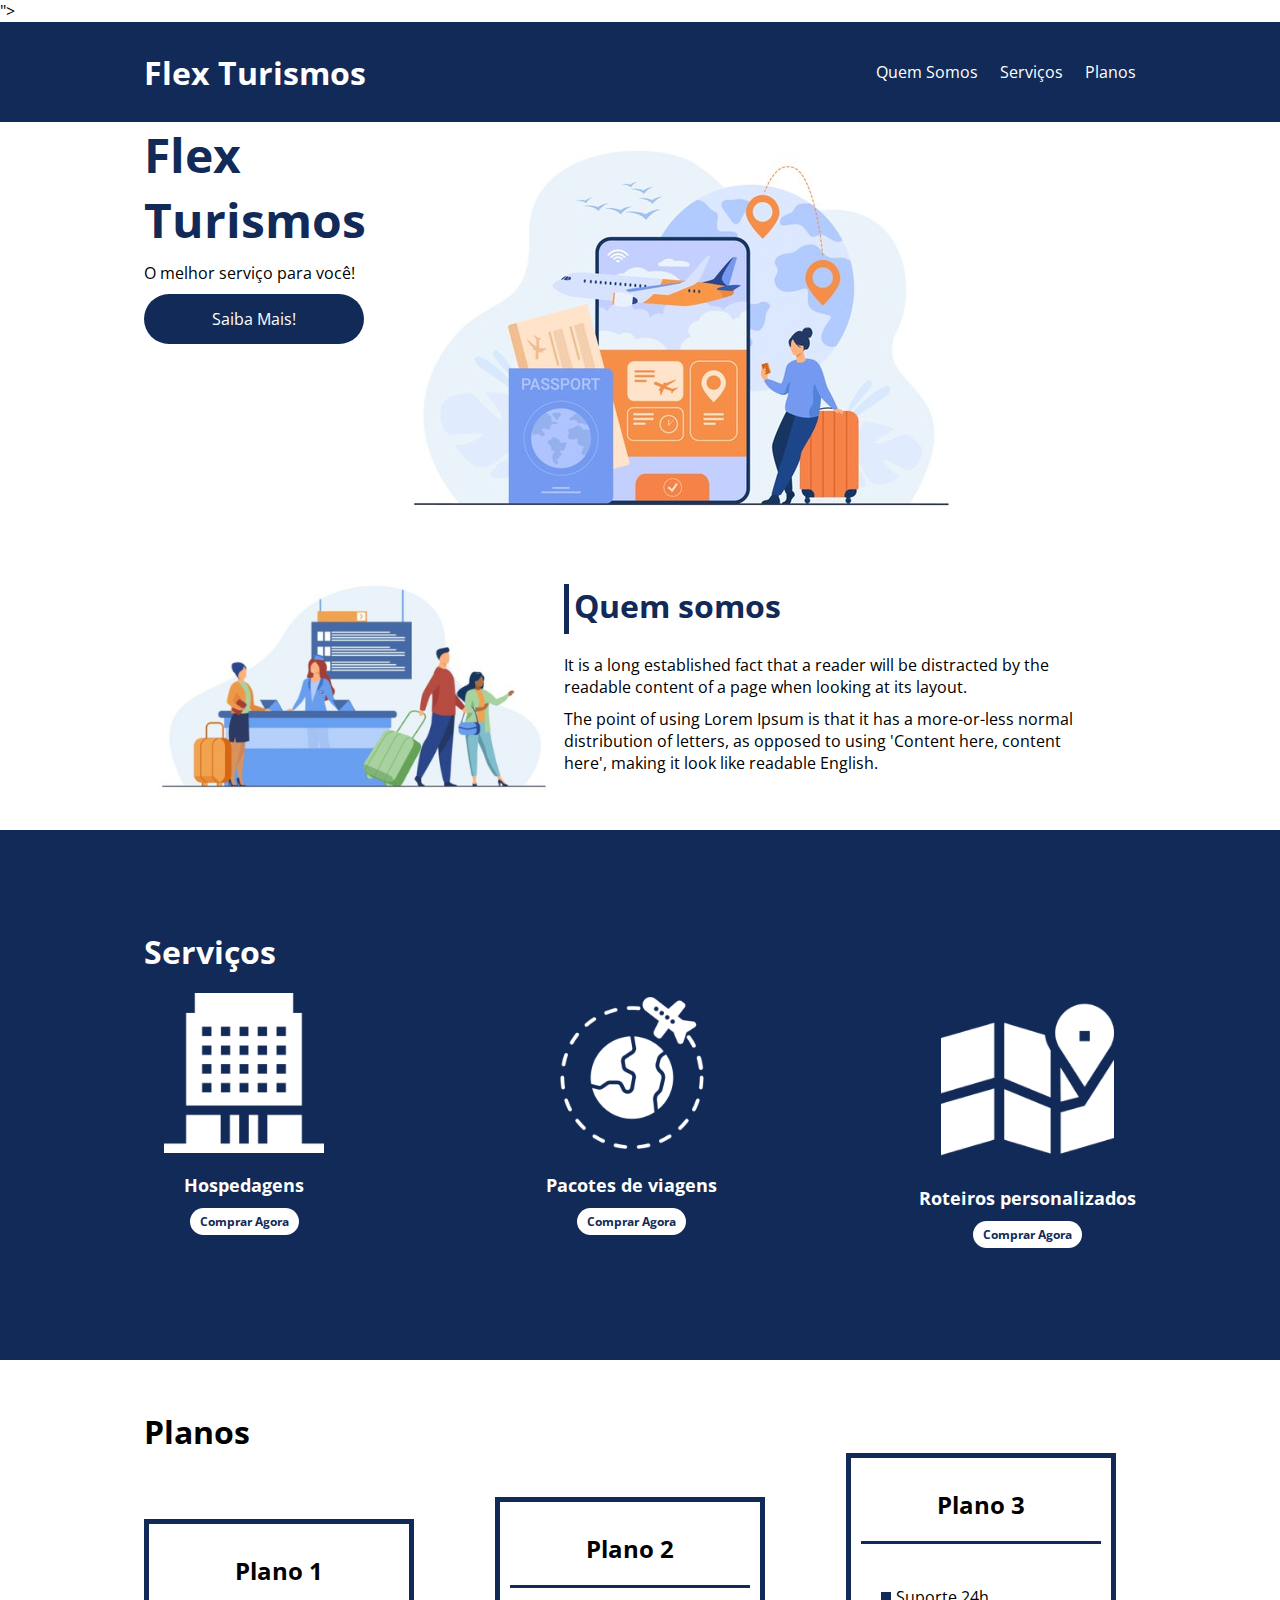
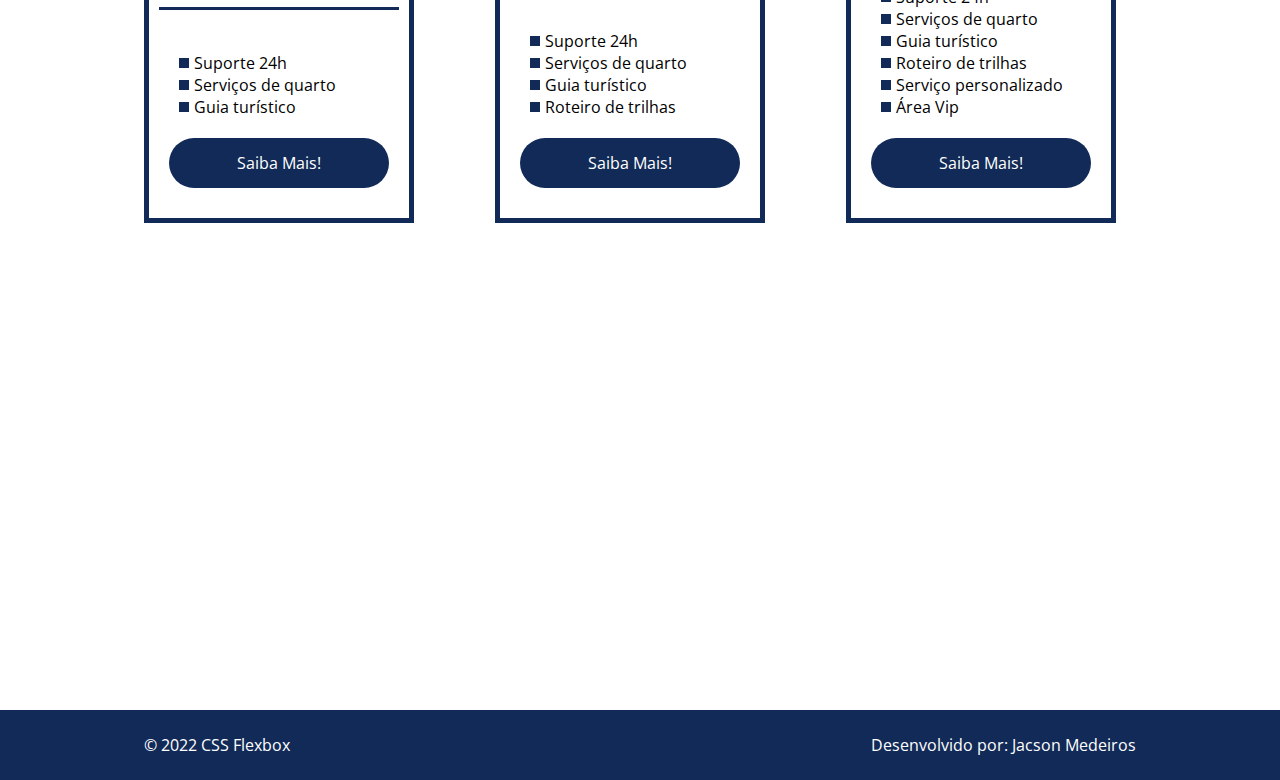
<file: flexbox/flex-projeto/index.html>
<!DOCTYPE html>
<html lang="pt-br">

<head>
    <meta charset="UTF-8">
    <meta name="viewport" content="width=device-width, initial-scale=1.0">
    <title>Flex Turismos</title>
    <link rel="stylesheet" href="./style.css">
    <link rel="preconnect" href="https://fonts.googleapis.com">
    <link rel="preconnect" href="https://fonts.gstatic.com" crossorigin>
    <link
        href="https://fonts.googleapis.com/css2?family=Open+Sans:ital,wght@0,400;0,500;1,300;1,400;1,600;1,700&display=swap"
        rel="stylesheet">">
</head>

<body>
    <header>
        <div class="flex-container menu">
            <div>
                <h1>Flex Turismos</h1>
            </div>
            <ul class="list-items">
                <li><a href="#quem-somos">Quem Somos</a></li>
                <li><a href="#servicos">Serviços</a></li>
                <li><a href="#planos">Planos</a></li>
            </ul>
        </div>

    </header>

    <div class="flex-container">
        <div class="texto-apresentacao">
            <h1>Flex <br>Turismos</h1>
            <p>O melhor serviço para você!</p>
            <a href="" class="btn">Saiba Mais!</a>
        </div>

        <div>
            <div><img src="./images/0-main.png" alt="banner de apresentação"></div>
        </div>
    </div>

    <div class="flex-container apresentacao" id="quem-somos">


        <div>
            <h2>Quem somos</h2>
            <p>It is a long established fact that a reader will be distracted by the readable content of a page when
                looking at its layout. </p>
            <p>The point of using Lorem Ipsum is that it has a more-or-less normal distribution of letters, as opposed
                to using 'Content here, content here', making it look like readable English.</p>
        </div>

        <div>
            <img src="./images/1-quem-somos.png" alt="balcão de atendimento">
        </div>
    </div>

    <div class="container-externo">
        <div class="flex-container" id="servicos">
            <div>
                <h2>Serviços</h2>
            </div>

            <div class="list-servicos">
                <div class="item-servico">
                    <div><img src="./images/icon-2.png" alt="hospedagens"></div>
                    <p>Hospedagens</p>
                    <a href="#">Comprar Agora</a>
                </div>

                <div class="item-servico">
                    <div><img src="./images/icon-1.png" alt="pacote de viagens"></div>
                    <p>Pacotes de viagens</p>
                    <a href="#">Comprar Agora</a>
                </div>

                <div class="item-servico">
                    <div><img src="./images/icon-3.png" alt="roteiros personalizados"></div>
                    <p>Roteiros personalizados</p>
                    <a href="#">Comprar Agora</a>
                </div>

            </div>
        </div>
    </div>

    <div class="flex-container" id="planos">
        <div>
            <h2>Planos</h2>
        </div>
        <div class="list-planos">
            <div class="item-plano">
                <h3>Plano 1</h3>
                <br>
                <ul>
                    <li>Suporte 24h</li>
                    <li>Serviços de quarto</li>
                    <li>Guia turístico</li>
                </ul>
                <a href="#" class="btn">Saiba Mais!</a>
            </div>

            <div class="item-plano">
                <h3>Plano 2</h3>
                <br>
                <ul>
                    <li>Suporte 24h</li>
                    <li>Serviços de quarto</li>
                    <li>Guia turístico</li>
                    <li>Roteiro de trilhas</li>
                    <!-- <li>Serviço personalizado</li> -->
                </ul>
                <a href="#" class="btn">Saiba Mais!</a>
            </div>

            <div class="item-plano">
                <h3>Plano 3</h3>
                <br>
                <ul>
                    <li>Suporte 24h</li>
                    <li>Serviços de quarto</li>
                    <li>Guia turístico</li>
                    <li>Roteiro de trilhas</li>
                    <li>Serviço personalizado</li>
                    <li>Área Vip</li>
                </ul>
                <a href="#" class="btn">Saiba Mais!</a>
            </div>
        </div>
    </div>

    <footer>
        <div class="flex-container footer">
            <p>&copy; 2022 CSS Flexbox</p>
            <p>Desenvolvido por: Jacson Medeiros</p>
        </div>
    </footer>
</body>

</html>
</file>
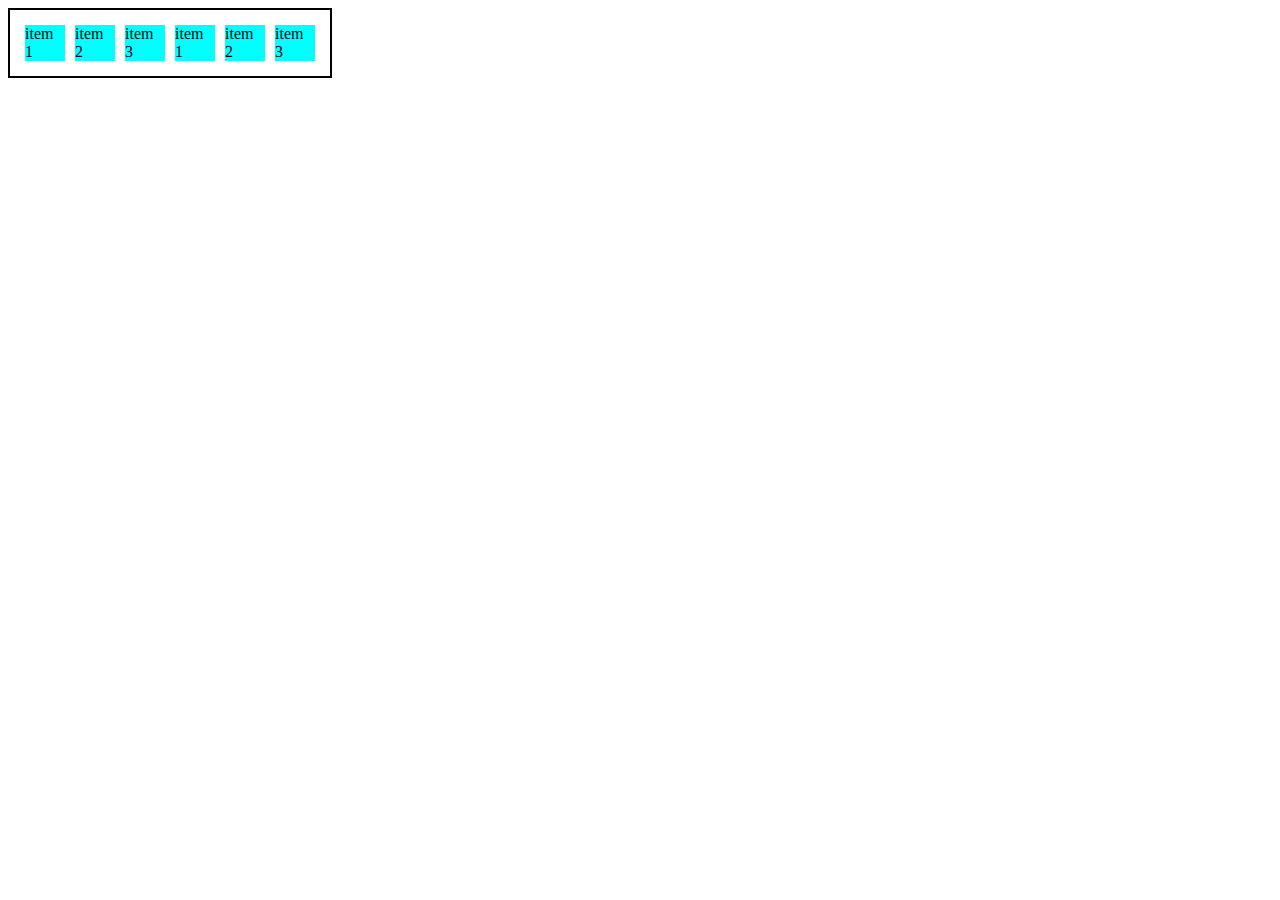
<file: flexbox/0-display-flex.html>
<!DOCTYPE html>
<html lang="en">
<head>
  <meta charset="UTF-8">
  <meta http-equiv="X-UA-Compatible" content="IE=edge">
  <meta name="viewport" content="width=device-width, initial-scale=1.0">
  <title>Fundamentos  - Display flex</title>
  <style>
    .flex {
      max-width: 300px;
      padding: 10px;
      border: 2px solid black;
      display: flex;

    }

    .item {
      background-color: aqua;
      margin: 5px;
    }
  </style>
</head>
<body>
  <div class="flex">
    <div class="item">item 1</div>
    <div class="item">item 2</div>
    <div class="item">item 3</div>
    <div class="item">item 1</div>
    <div class="item">item 2</div>
    <div class="item">item 3</div>
  </div>
</body>
</html>
</file>
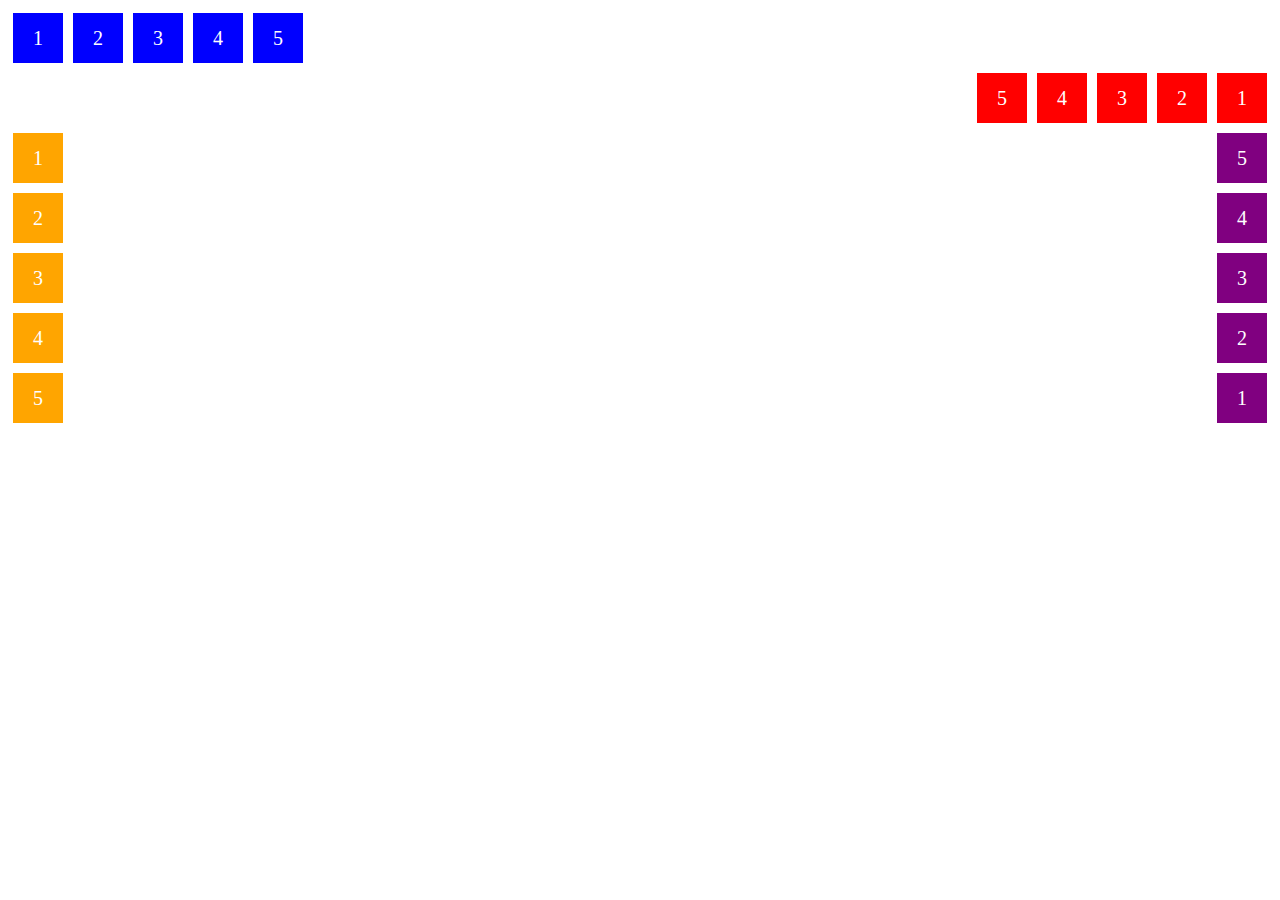
<file: flexbox/1-flex-direction.html>
<!DOCTYPE html>
<html lang="en">
<head>
  <meta charset="UTF-8">
  <meta http-equiv="X-UA-Compatible" content="IE=edge">
  <meta name="viewport" content="width=device-width, initial-scale=1.0">
  <title>Fundamentos Flex direction</title>
  <style>
    .flex-container {
      margin: 0;
      padding: 0;
      display: flex;
      list-style: none;      
    }

    .flex-item {
      background: blue;
      height: 50px;
      width: 50px;
      line-height: 50px;
      font-size: 20px;
      color: white;
      text-align: center;
      margin: 5px;
    }

    .row {
      flex-direction: row;
    }

    .row-reverse {
      flex-direction: row-reverse;
    }
    .row-reverse li {
      background-color: red;
    }

    .column {
      float: left;
      flex-direction: column;
    }

    .column li {
      background: orange;
    }

    .column-reverse {
      float: right;
      flex-direction: column-reverse;
    }

    .column-reverse li{
      background: purple;

    }
   </style>
</head>
<body>
  <ul class="flex-container">
    <li class="flex-item">1</li>
    <li class="flex-item">2</li>
    <li class="flex-item">3</li>
    <li class="flex-item">4</li>
    <li class="flex-item">5</li>
  </ul>

  <ul class="flex-container row-reverse">
    <li class="flex-item">1</li>
    <li class="flex-item">2</li>
    <li class="flex-item">3</li>
    <li class="flex-item">4</li>
    <li class="flex-item">5</li>
  </ul>

  <ul class="flex-container column">
    <li class="flex-item">1</li>
    <li class="flex-item">2</li>
    <li class="flex-item">3</li>
    <li class="flex-item">4</li>
    <li class="flex-item">5</li>
  </ul>

  <ul class="flex-container column-reverse">
    <li class="flex-item">1</li>
    <li class="flex-item">2</li>
    <li class="flex-item">3</li>
    <li class="flex-item">4</li>
    <li class="flex-item">5</li>
  </ul>
  
</body>
</html>
</file>
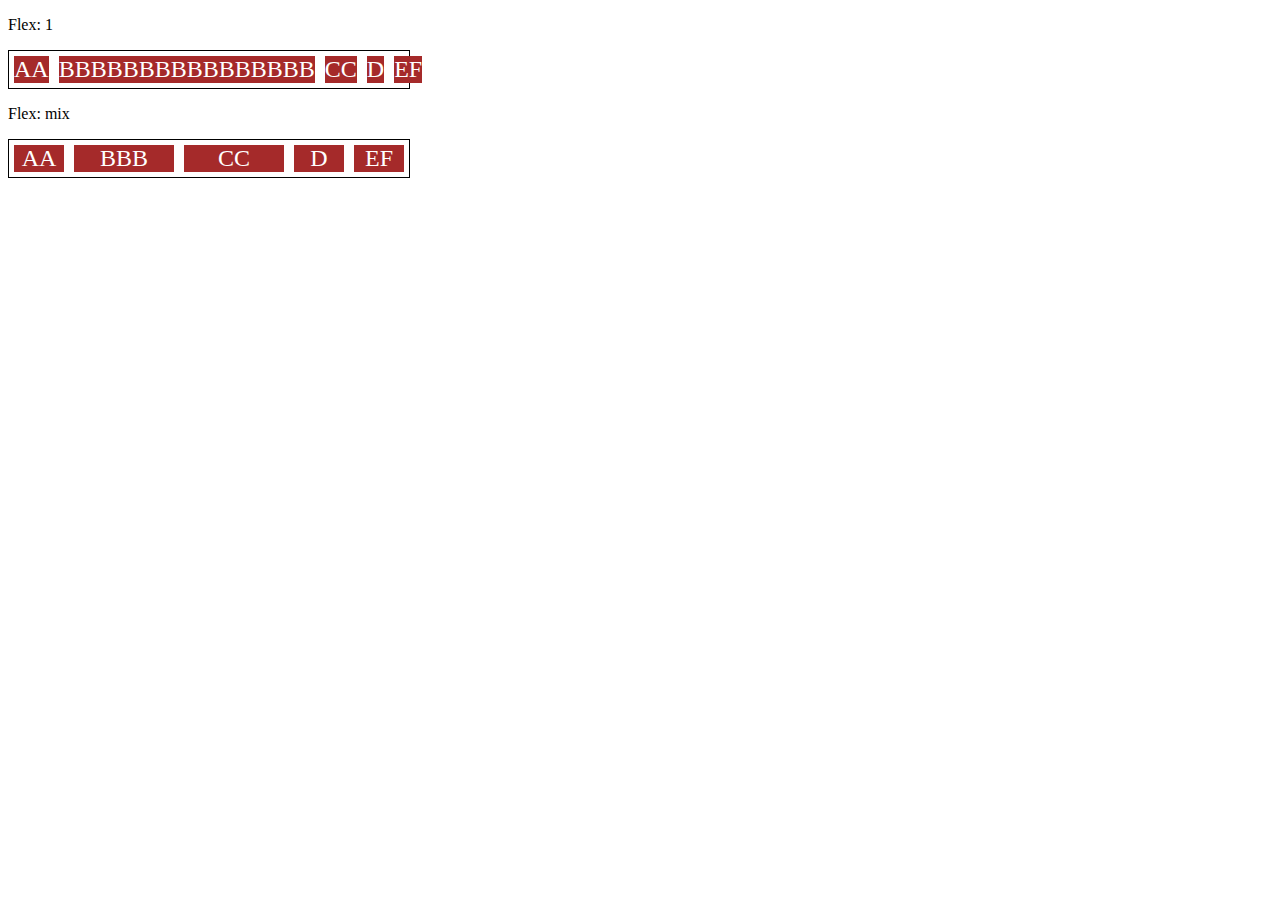
<file: flexbox/10-flex.html>
<!DOCTYPE html>
<html lang="en">
<head>
  <meta charset="UTF-8">
  <meta http-equiv="X-UA-Compatible" content="IE=edge">
  <meta name="viewport" content="width=device-width, initial-scale=1.0">
  <title>Fundamentos - flex</title>
  <style>
    .flex-container {
      display: flex;
      border: 1px solid black;
      max-width: 400px;
      margin-bottom: 1px;
    }

    .item {
      background-color: brown;
      color: white;
      font-size: 24px;
      text-align: center;
      margin: 5px;
    }

    .flex-1 {
      flex: 1;
      /* grow=1, shrink= 1, basis=0 */
    }
    .largura {
      width: 200px;
      /* grow=1, shrink= 1, basis=0 */
    }
    .flex-2 {
      flex: 2;
      /* grow=1, shrink= 1, basis=0 */
    }
  </style>
</head>
<body>
  <p>Flex: 1</p>
  <div class="flex-container">
    <div class="item flex-1">AA</div>
    <div class="item flex-1">BBBBBBBBBBBBBBBB</div>
    <div class="item flex-1">CC</div>
    <div class="item flex-1">D</div>
    <div class="item flex-1">EF</div>
  </div>
  <p>Flex: mix</p>
  <div class="flex-container">
    <div class="item flex-1">AA</div>
    <div class="item flex-2">BBB</div>
    <div class="item flex-2">CC</div>
    <div class="item flex-1">D</div>
    <div class="item flex-1">EF</div>
  </div>
</body>
</html>
</file>
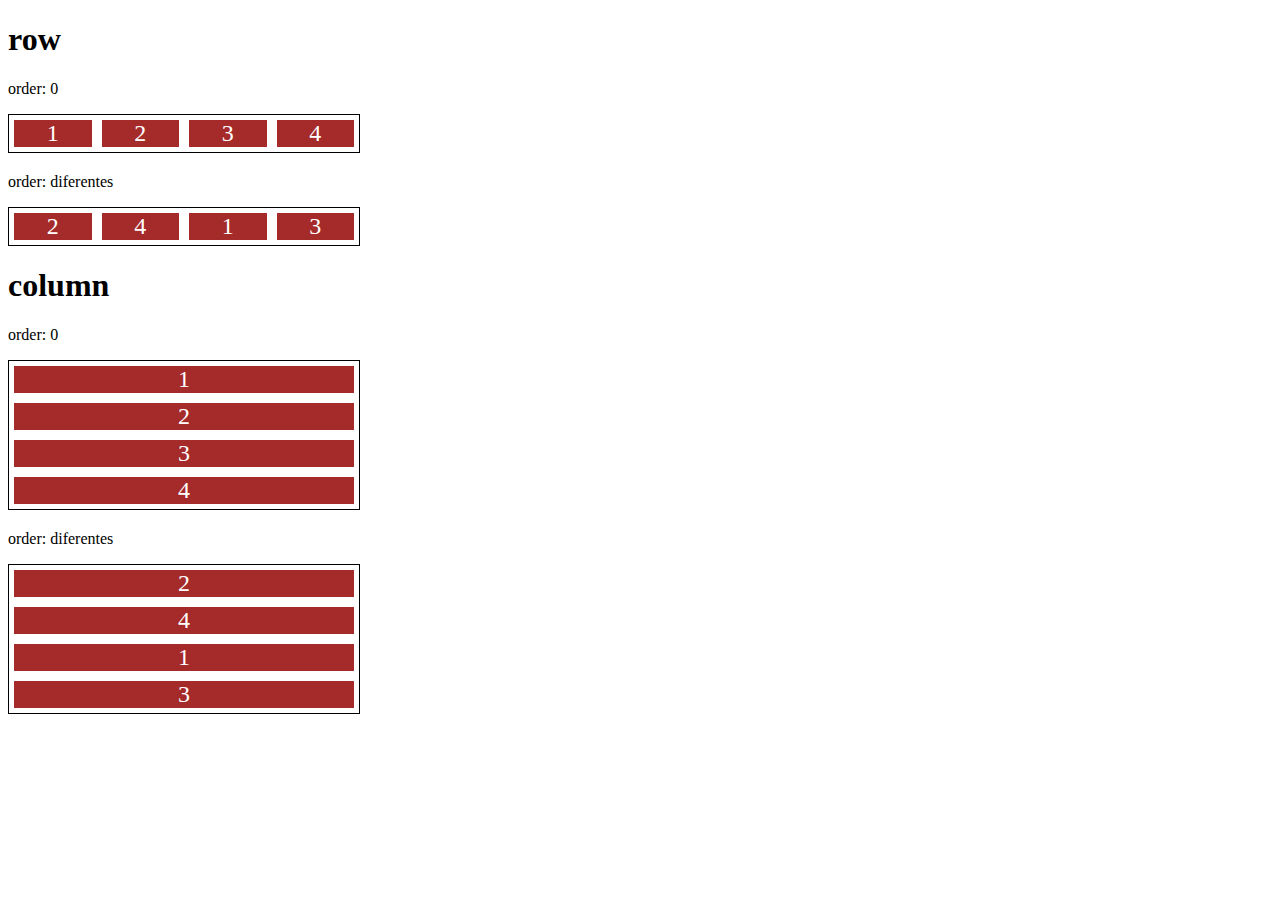
<file: flexbox/11-order.html>
<!DOCTYPE html>
<html lang="en">
<head>
  <meta charset="UTF-8">
  <meta http-equiv="X-UA-Compatible" content="IE=edge">
  <meta name="viewport" content="width=device-width, initial-scale=1.0">
  <title>Fundamentos - flex</title>
  <style>
    .flex-container{
      display: flex;
      max-width: 350px;
      border: 1px solid black;
      margin-bottom: 20px;
      
    }

    .item {
      flex: 1;
      background: brown;
      color: white;
      text-align: center;
      font-size: 24px;
      margin: 5px;
      order: 0;
    }

    .o1 {
      order: 1;
    }

    .o2 {
      order: 2;
    }

    .o3 {
      order: 3;
    }
    .direction {
      flex-direction: column;
    }
  </style>
</head>
<body>
  <h1>row</h1>
  <p>order: 0 </p>
  <div class="flex-container">
    <div class="item">1</div>
    <div class="item">2</div>
    <div class="item">3</div>
    <div class="item">4</div>
  </div>

  <p>order: diferentes </p>
  <div class="flex-container">
    <div class="item o3">1</div>
    <div class="item">2</div>
    <div class="item o3">3</div>
    <div class="item o1">4</div>
  </div>
  <h1>column</h1>
  <p>order: 0 </p>
  <div class="flex-container direction">
    <div class="item">1</div>
    <div class="item">2</div>
    <div class="item">3</div>
    <div class="item">4</div>
  </div>

  <p>order: diferentes </p>
  <div class="flex-container direction">
    <div class="item o3">1</div>
    <div class="item">2</div>
    <div class="item o3">3</div>
    <div class="item o1">4</div>
  </div>
</body>
</html>
</file>
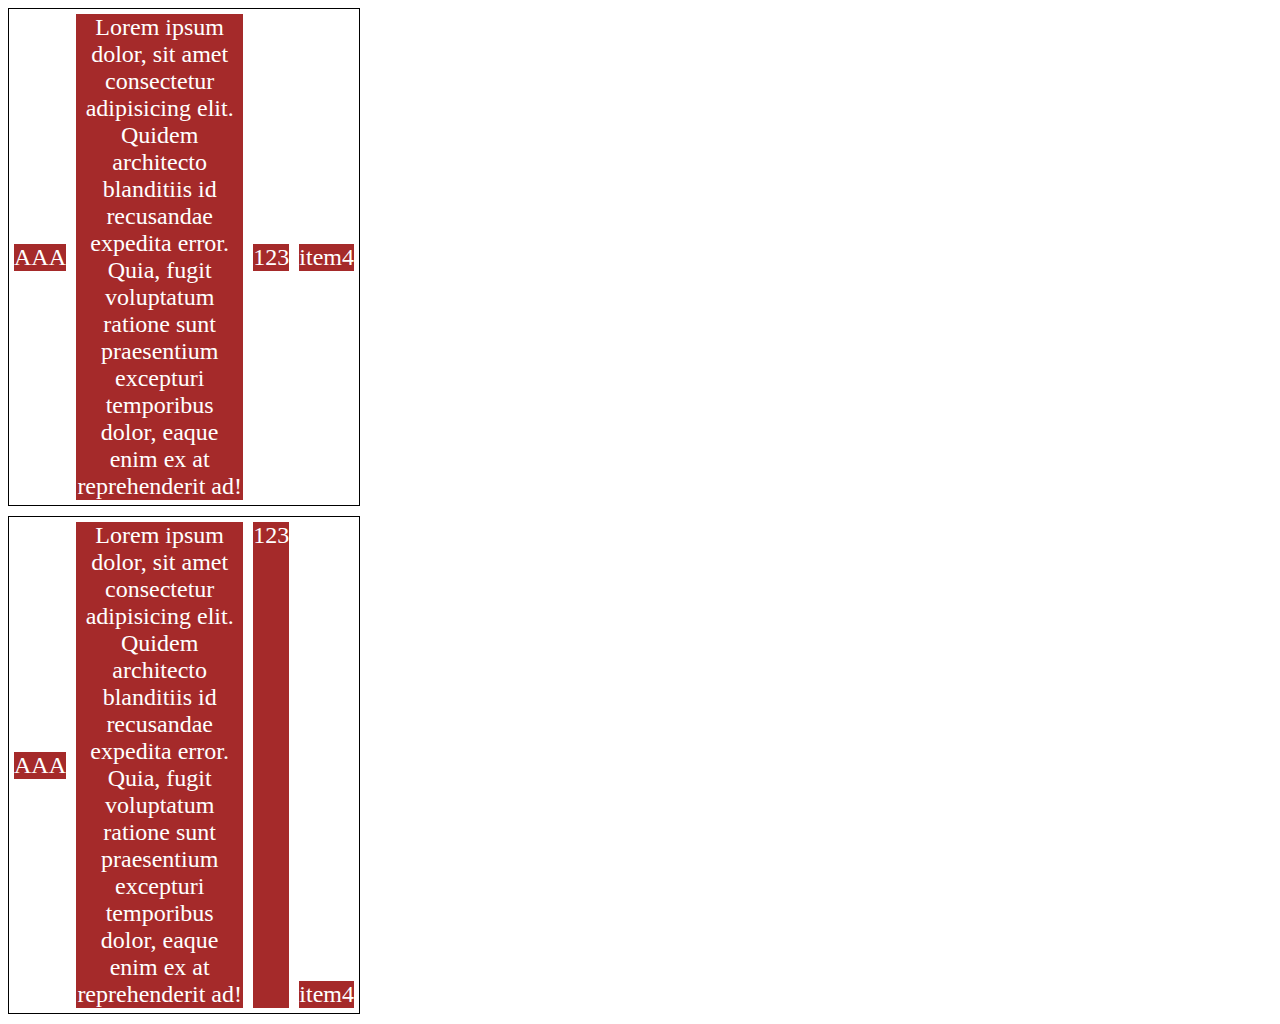
<file: flexbox/12-align-self.html>
<!DOCTYPE html>
<html lang="en">
<head>
  <meta charset="UTF-8">
  <meta http-equiv="X-UA-Compatible" content="IE=edge">
  <meta name="viewport" content="width=device-width, initial-scale=1.0">
  <title>Fundamentos align self</title>
  <style>
    .flex-container {
      max-width: 350px;
      border: 1px solid;
      margin-bottom: 10px;
      display: flex;
      /*align-items: center;*/
    }

    .align-container {
      align-items: center
    }

    .item {
      background-color: brown;
      color: white;
      font-size: 24px;
      text-align: center;
      margin: 5px;
    }

    .center {
      align-self: center;
    }
    
    .start {
      align-self: flex-start;
    }

    .end{
      align-self: flex-end;
    }

    .baseline {
      align-self: baseline;
    }

    .stretch {
      align-self:  stretch;
    }

    .auto {
      align-self: auto;
    }
    .direction {
      flex-direction: column;
    }
  </style>
</head>
<body>
  <section class="flex-container align-container">
    <div class="item auto">AAA</div>
    <div class="item auto">Lorem ipsum dolor, sit amet consectetur adipisicing elit. Quidem architecto blanditiis id recusandae expedita error. Quia, fugit voluptatum ratione sunt praesentium excepturi temporibus dolor, eaque enim ex at reprehenderit ad!</div>
    <div class="item auto">123</div>
    <div class="item auto">item4</div>
  </section>

  <section class="flex-container">
    <div class="item center">AAA</div>
    <div class="item start">Lorem ipsum dolor, sit amet consectetur adipisicing elit. Quidem architecto blanditiis id recusandae expedita error. Quia, fugit voluptatum ratione sunt praesentium excepturi temporibus dolor, eaque enim ex at reprehenderit ad!</div>
    <div class="item stretch">123</div>
    <div class="item end">item4</div>
  </section>
</body>
</html>
</file>
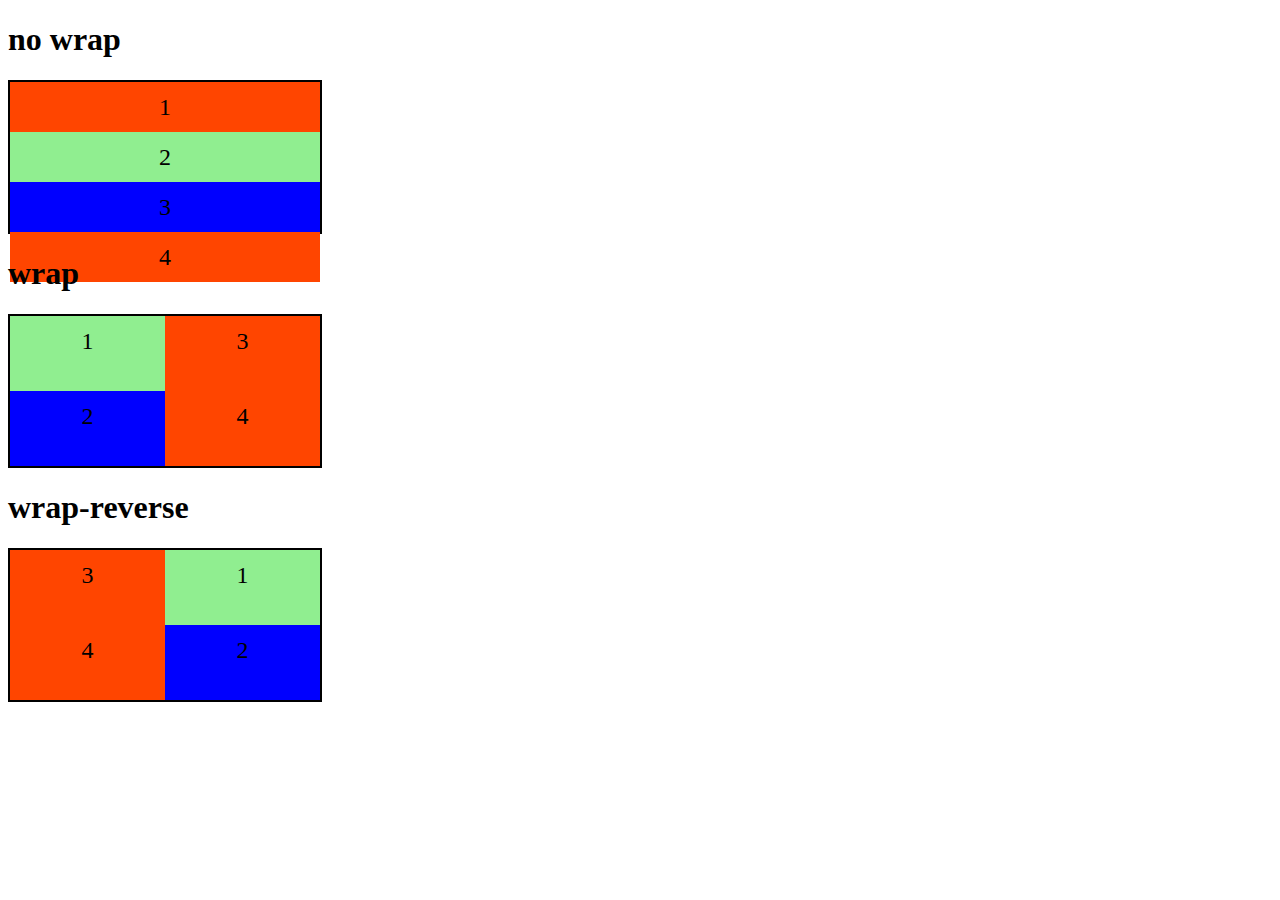
<file: flexbox/2-flex-wrap.html>
<!DOCTYPE html>
<html lang="en">
<head>
  <meta charset="UTF-8">
  <meta http-equiv="X-UA-Compatible" content="IE=edge">
  <meta name="viewport" content="width=device-width, initial-scale=1.0">
  <title>Fundamentos flex-wrap</title>
  <style>
    .flex-container {
      display: flex;
      flex-direction: column;
      height: 150px;
      border: 2px solid black;
      max-width: 310px;
     
    }

    .item {
      font-size: 24px;
      height: 50%;
      text-align: center;
      min-width: 100px;
      line-height: 50px;
    }

    .nowrap {
      flex-wrap: nowrap;
    }

    .wrap {
      flex-wrap: wrap;  
    }

    .wrap-reverse {
      flex-wrap: wrap-reverse;
    }

    .blue {
      background-color: blue;
    }
    .green {
      background-color: lightgreen;
    }
    .orange {
      background-color: orangered;
    }

  </style>
</head>
<body>
  <h1>no wrap</h1>

  
  <div class="flex-container">
    <div class="item orange">1</div>
    <div class="item green">2</div>
    <div class="item blue">3</div>
    <div class="item orange">4</div>
  </div>

  <h1>wrap</h1>
  <div class="flex-container wrap">
    <div class="item green">1</div>
    <div class="item blue">2</div>
    <div class="item orange">3</div>
    <div class="item orange">4</div>
  </div>

  <h1>wrap-reverse</h1>
  <div class="flex-container wrap-reverse">
    <div class="item green">1</div>
    <div class="item blue">2</div>
    <div class="item orange">3</div>
    <div class="item orange">4</div>
  </div>

</body>
</html>
</file>
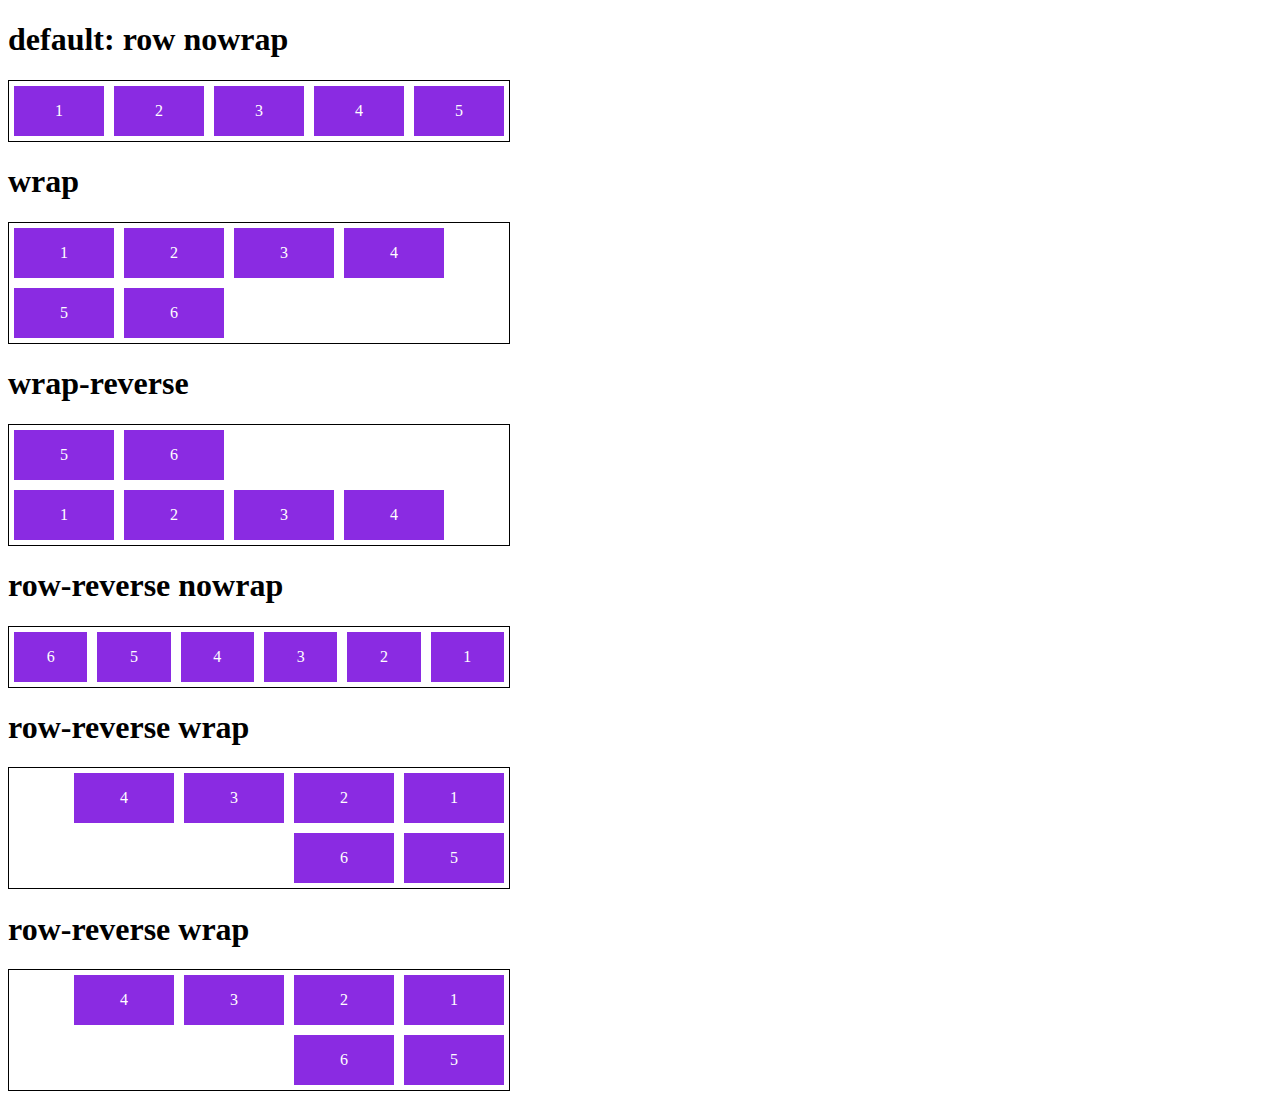
<file: flexbox/3-flex-flow.html>
<!DOCTYPE html>
<html lang="en">
<head>
  <meta charset="UTF-8">
  <meta http-equiv="X-UA-Compatible" content="IE=edge">
  <meta name="viewport" content="width=device-width, initial-scale=1.0">
  <title>Fundamentos - Flex flow</title>
  <style>
    .flex-container {
      display: flex;
      
      border: 1px solid black;
      max-width: 500px;
      margin-bottom: 10px;
    }

    .default {
      flex-flow: row nowrap;
    }

    .wrap {
      flex-flow: row wrap;
    }

    .wrap-reverse {
      flex-flow: row wrap-reverse;
    }
    .r-nowrap {
      flex-flow: row-reverse nowrap;
    }

    .r-wrap {
      flex-flow: row-reverse wrap;
    }
    
    .rr-wrap {
      flex-flow: row-reverse wrap-reverse;
    }

    .item {
      background-color: blueviolet;
      margin: 5px;
      color: white;
      text-align: center;
      width: 100px;
      height: 50px;
      line-height: 50px;
    }
  </style>
</head>
<body>
  <h1>default: row nowrap</h1>
  <div class="flex-container default">
    <div class="item">1</div>
    <div class="item">2</div>
    <div class="item">3</div>
    <div class="item">4</div>
    <div class="item">5</div>
  </div>
  <h1>wrap</h1>
  <div class="flex-container wrap">
    <div class="item">1</div>
    <div class="item">2</div>
    <div class="item">3</div>
    <div class="item">4</div>
    <div class="item">5</div>
    <div class="item">6</div>
  </div>

  <h1>wrap-reverse</h1>
  <div class="flex-container wrap-reverse">
    <div class="item">1</div>
    <div class="item">2</div>
    <div class="item">3</div>
    <div class="item">4</div>
    <div class="item">5</div>
    <div class="item">6</div>
  </div>

  <h1>row-reverse nowrap</h1>
  <div class="flex-container r-nowrap">
    <div class="item">1</div>
    <div class="item">2</div>
    <div class="item">3</div>
    <div class="item">4</div>
    <div class="item">5</div> 
    <div class="item">6</div>
  </div>

  <h1>row-reverse wrap</h1>
  <div class="flex-container r-wrap">
    <div class="item">1</div>
    <div class="item">2</div>
    <div class="item">3</div>
    <div class="item">4</div>
    <div class="item">5</div>
    <div class="item">6</div>
  </div>

  <h1>row-reverse wrap</h1>
  <div class="flex-container r-wrap">
    <div class="item">1</div>
    <div class="item">2</div>
    <div class="item">3</div>
    <div class="item">4</div>
    <div class="item">5</div>
    <div class="item">6</div>
  </div>
  
</body>
</html>
</file>
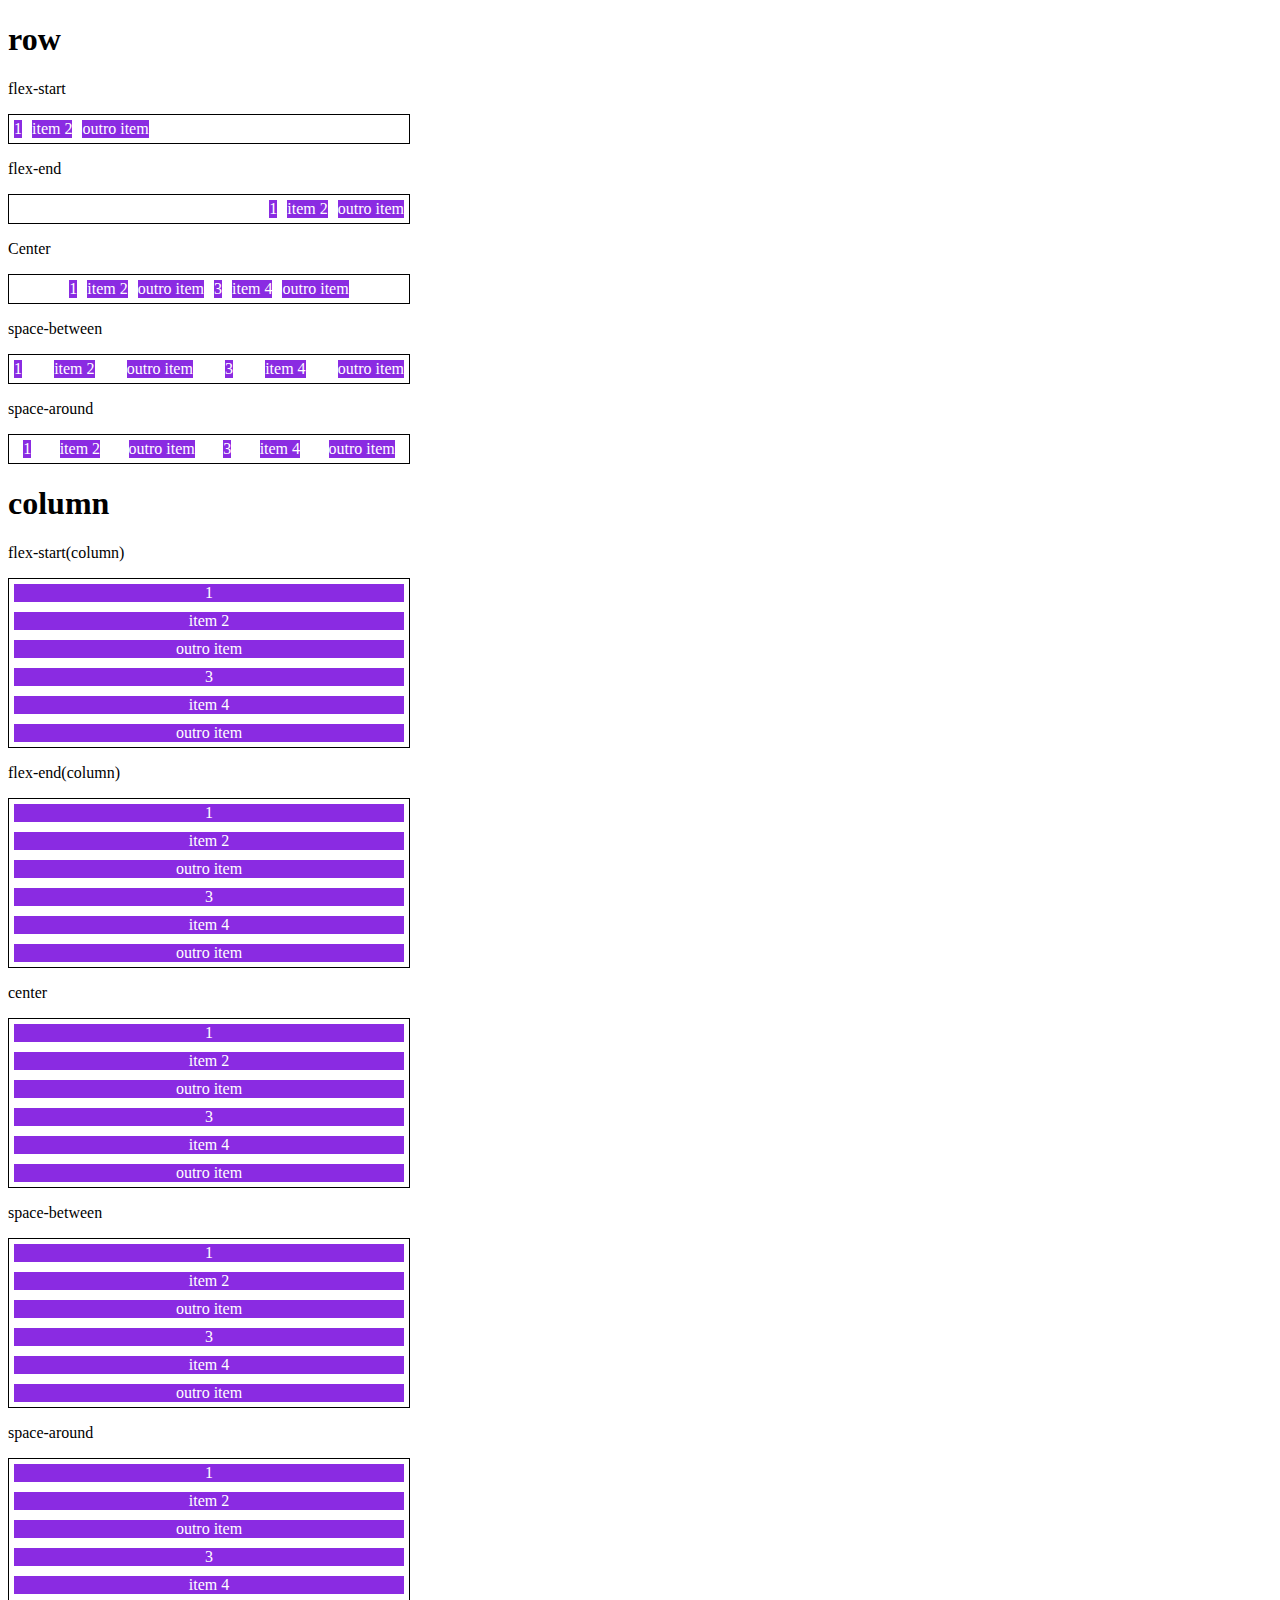
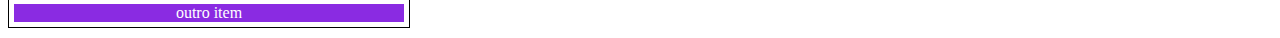
<file: flexbox/4-justify-content.html>
<!DOCTYPE html>
<html lang="en">
<head>
  <meta charset="UTF-8">
  <meta http-equiv="X-UA-Compatible" content="IE=edge">
  <meta name="viewport" content="width=device-width, initial-scale=1.0">
  <title>Fundamentos - justify-content</title>
  <style>
    .container {
      max-width: 400px;
      border: 1px solid black;
      margin: 0;
      display: flex;
      margin-bottom: 10px; 
    }

    .item {
      background-color: blueviolet;
      margin: 5px;
      text-align: center;
      color: white;

    }

    .flex-start {
      justify-content: flex-start;
    }

    .flex-end {
      justify-content: flex-end;
    }

    .center {
      justify-content: center;
    }

    .space-between {
      justify-content: space-between;
    }

    .space-around {
      justify-content: space-around;
    }

    .column {
      flex-direction: column;
      min-width: 200px;
    }

  </style>
</head>
<body>
  <h1>row</h1>
  <p>flex-start</p>
  <section class="container flex-start">
    <div class="item">1</div>
    <div class="item">item 2</div>
    <div class="item">outro item</div>
  </section>

  <p>flex-end</p>
  <section class="container flex-end">
    <div class="item">1</div>
    <div class="item">item 2</div>
    <div class="item">outro item</div>
  </section>

  <p>Center</p>
  <section class="container center">
    <div class="item">1</div>
    <div class="item">item 2</div>
    <div class="item">outro item</div>
    <div class="item">3</div>
    <div class="item">item 4</div>
    <div class="item">outro item</div>
  </section>

  <p>space-between</p>
  <section class="container space-between">
    <div class="item">1</div>
    <div class="item">item 2</div>
    <div class="item">outro item</div>
    <div class="item">3</div>
    <div class="item">item 4</div>
    <div class="item">outro item</div>
  </section>

  <p>space-around</p>
  <section class="container space-around">
    <div class="item">1</div>
    <div class="item">item 2</div>
    <div class="item">outro item</div>
    <div class="item">3</div>
    <div class="item">item 4</div>
    <div class="item">outro item</div>
  </section>

  <h1>column</h1>
  <p>flex-start(column)</p>
  <section class="container flex-start column">
    <div class="item">1</div>
    <div class="item">item 2</div>
    <div class="item">outro item</div>
    <div class="item">3</div>
    <div class="item">item 4</div>
    <div class="item">outro item</div>
  </section>

  <p>flex-end(column)</p>
  <section class="container flex-end column">
    <div class="item">1</div>
    <div class="item">item 2</div>
    <div class="item">outro item</div>
    <div class="item">3</div>
    <div class="item">item 4</div>
    <div class="item">outro item</div>
  </section>

  <p>center</p>
  <section class="container center column">
    <div class="item">1</div>
    <div class="item">item 2</div>
    <div class="item">outro item</div>
    <div class="item">3</div>
    <div class="item">item 4</div>
    <div class="item">outro item</div>
  </section>
  <p>space-between</p>
  <section class="container space-between column">
    <div class="item">1</div>
    <div class="item">item 2</div>
    <div class="item">outro item</div>
    <div class="item">3</div>
    <div class="item">item 4</div>
    <div class="item">outro item</div>
  </section>

  <p>space-around</p>
  <section class="container space-around column">
    <div class="item">1</div>
    <div class="item">item 2</div>
    <div class="item">outro item</div>
    <div class="item">3</div>
    <div class="item">item 4</div>
    <div class="item">outro item</div>
  </section>
</body>
</html>
</file>
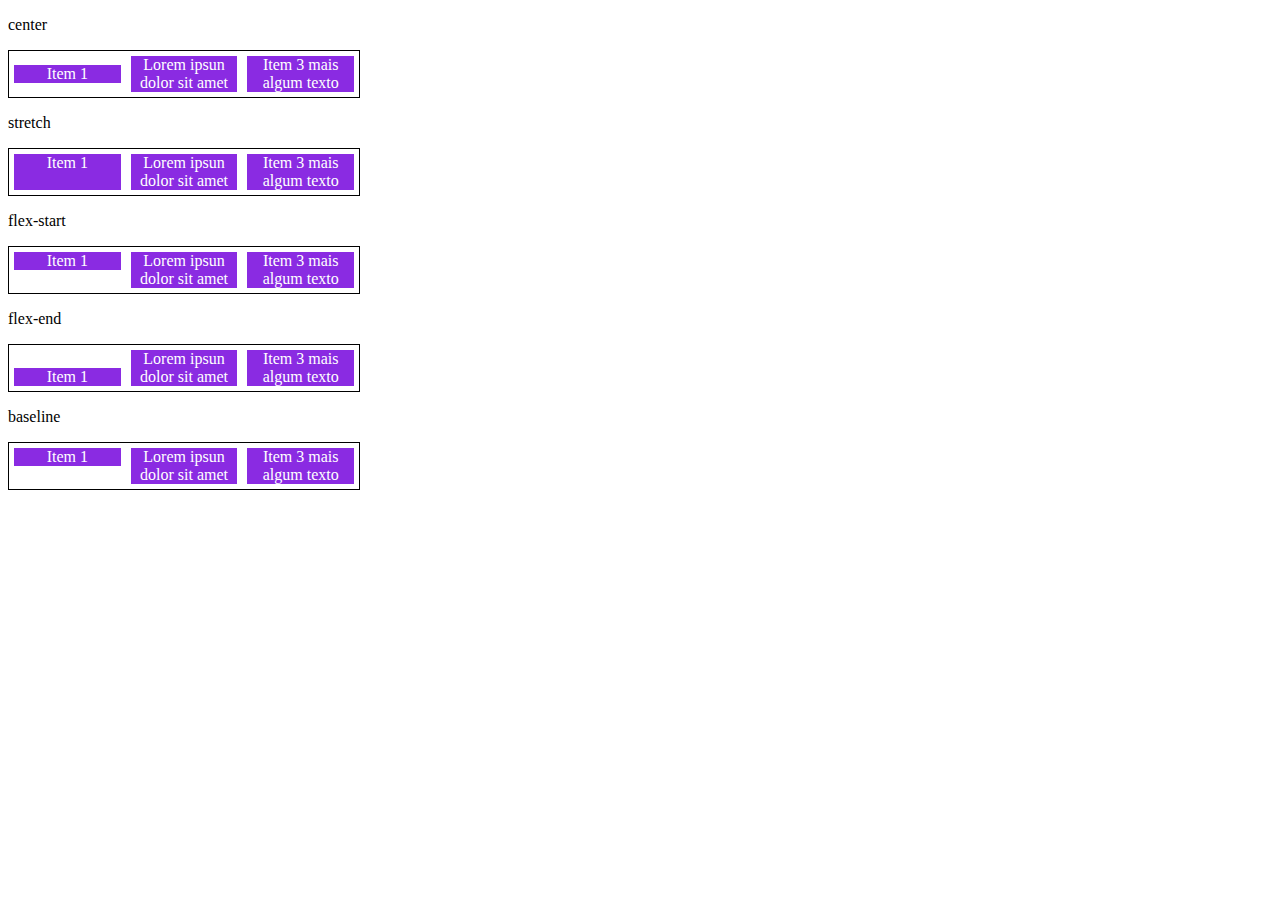
<file: flexbox/5-align-items.html>
<!DOCTYPE html>
<html lang="en">
<head>
  <meta charset="UTF-8">
  <meta http-equiv="X-UA-Compatible" content="IE=edge">
  <meta name="viewport" content="width=device-width, initial-scale=1.0">
  <title>Fundamentos - align items</title>
  <style>
    .container {
      max-width: 350px;
      border: 1px solid black;
      display: flex;
    }

    .item {
      background-color: blueviolet;
      margin: 5px;
      color: white;
      text-align: center;
      flex: 1;
    }
  
    .center {
      align-items: center;
    }

    .stretch {
      align-items: stretch;
    }

    .start {
      align-items: flex-start;
    }

    .end{
      align-items: flex-end;
    }

    .baseline {
      align-items: baseline;
    }
  </style>
</head>
<body>
  <p>center</p>
  <section class="container center">
    <div class="item">Item 1</div>
    <div class="item">Lorem ipsun dolor sit amet</div>
    <div class="item">Item 3 mais algum texto</div>
  </section>

  <p>stretch</p>
  <section class="container stretch">
    <div class="item">Item 1</div>
    <div class="item">Lorem ipsun dolor sit amet</div>
    <div class="item">Item 3 mais algum texto</div>
  </section>

  <p>flex-start</p>
  <section class="container start">
    <div class="item">Item 1</div>
    <div class="item">Lorem ipsun dolor sit amet</div>
    <div class="item">Item 3 mais algum texto</div>
  </section>

  <p>flex-end</p>
  <section class="container end">
    <div class="item">Item 1</div>
    <div class="item">Lorem ipsun dolor sit amet</div>
    <div class="item">Item 3 mais algum texto</div>
  </section>

  <p>baseline</p>
  <section class="container baseline">
    <div class="item">Item 1</div>
    <div class="item">Lorem ipsun dolor sit amet</div>
    <div class="item">Item 3 mais algum texto</div>
  </section>
  
</body>
</html>
</file>
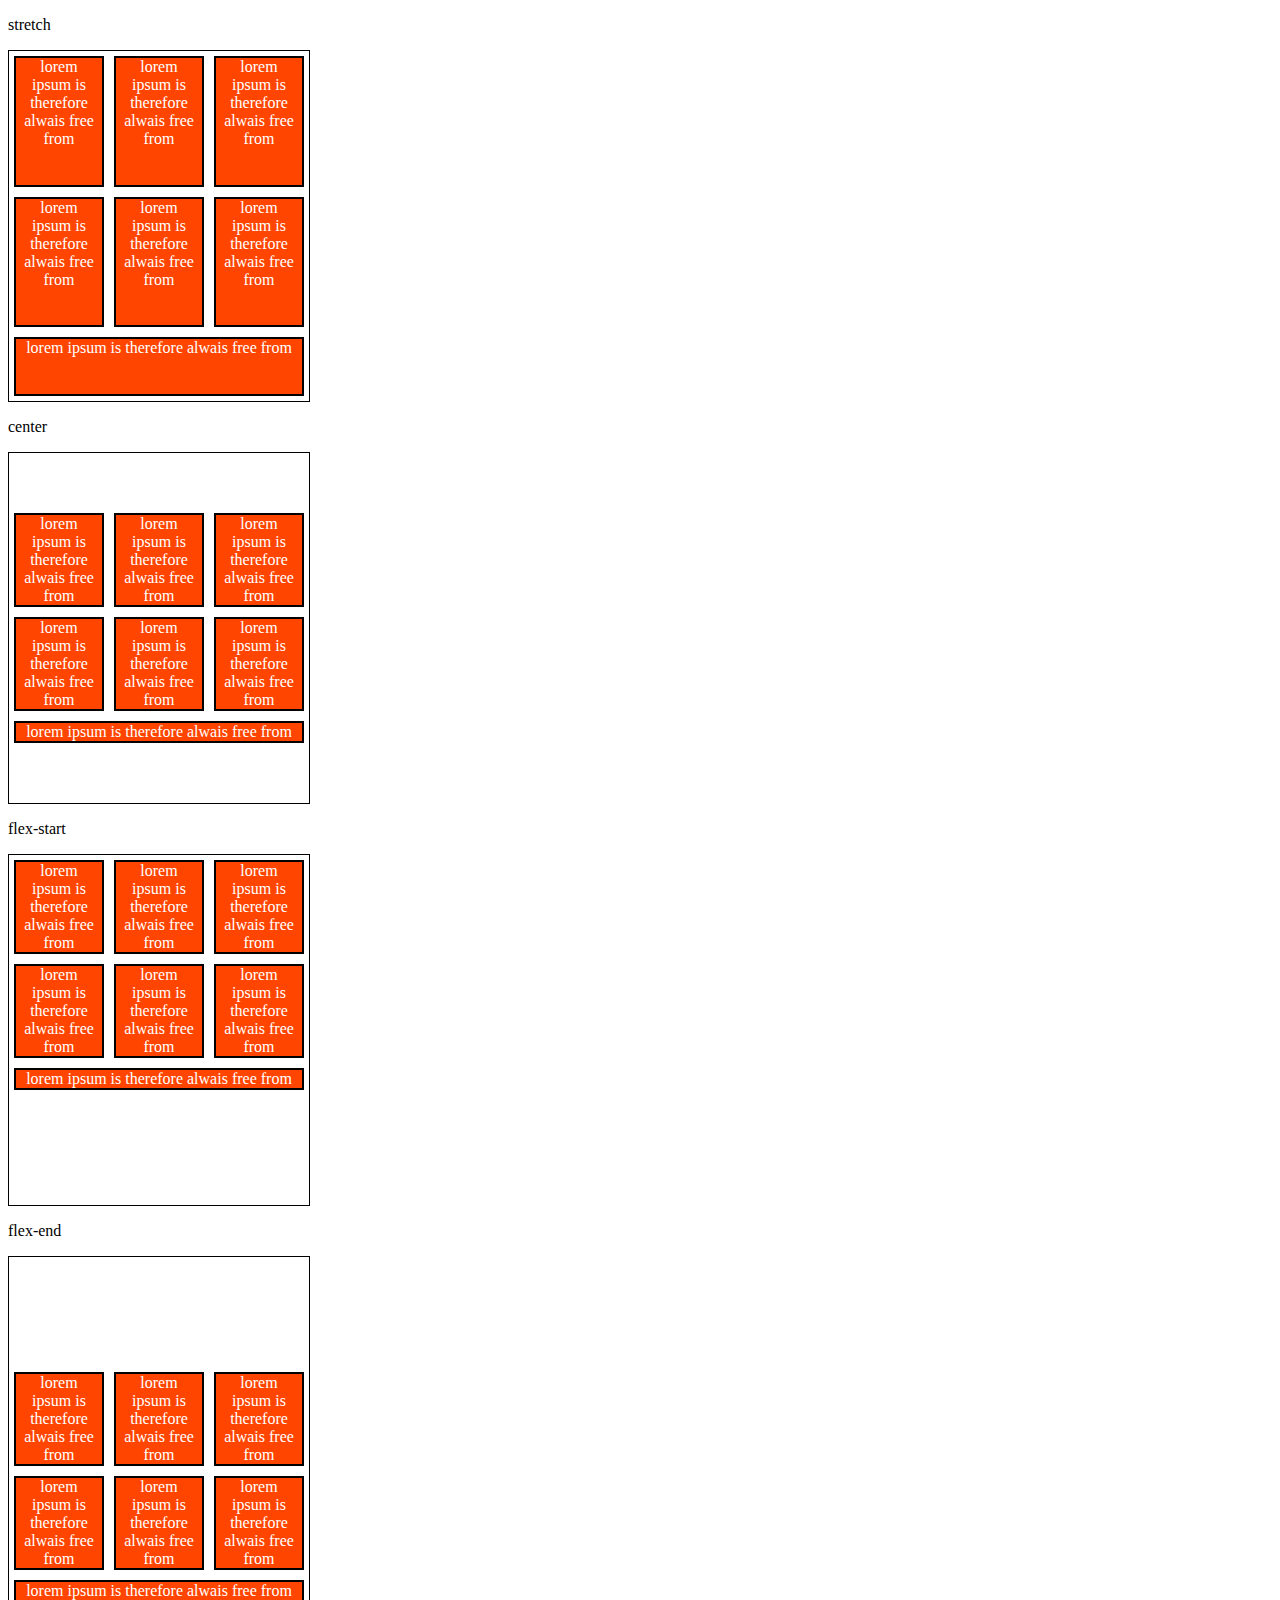
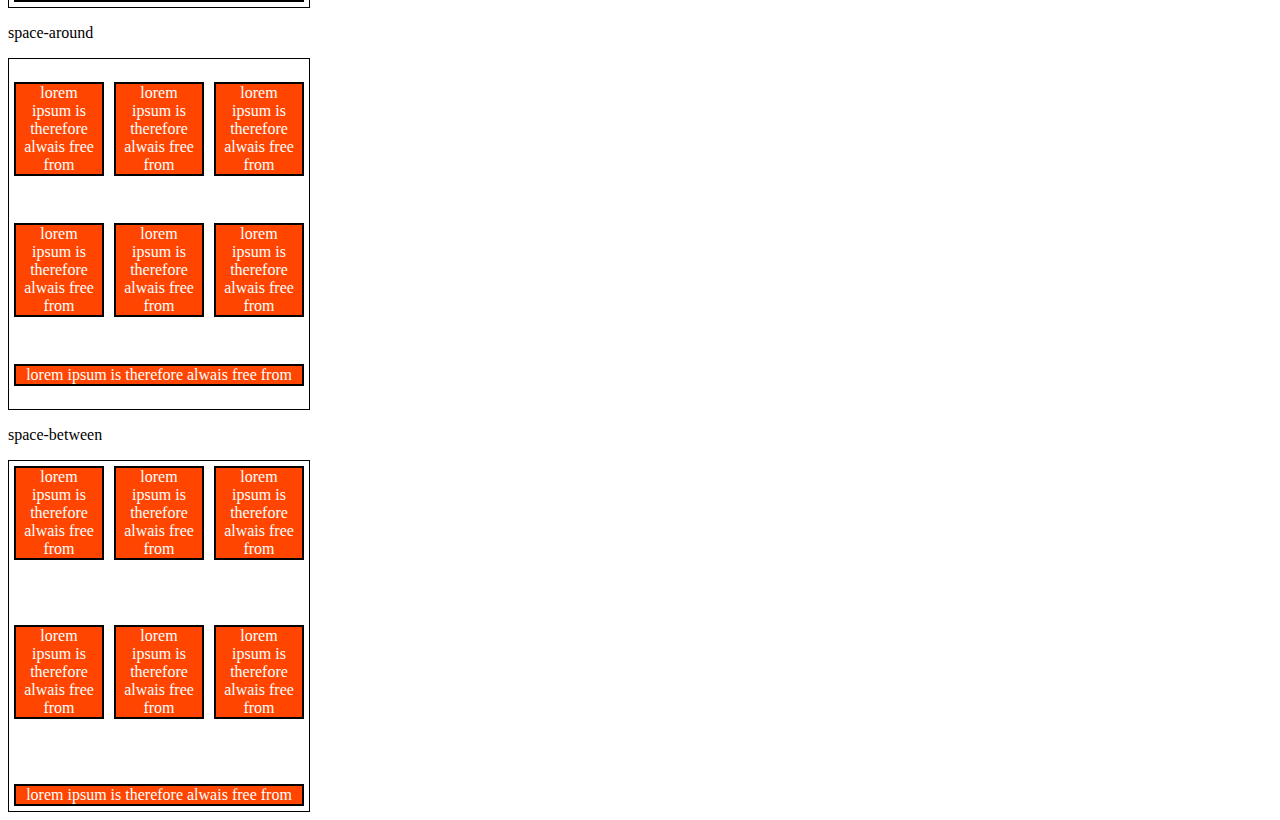
<file: flexbox/6-align-content.html>
<!DOCTYPE html>
<html lang="en">
<head>
  <meta charset="UTF-8">
  <meta http-equiv="X-UA-Compatible" content="IE=edge">
  <meta name="viewport" content="width=device-width, initial-scale=1.0">
  <title>Fundamentos - align content</title>
  <style>
    .container {
      height: 350px;
      max-width: 300px;
      /*margin: 0 auto;*/
      display: flex;
      flex-wrap: wrap;
      border: 1px solid black;
    }

    .item {
      background-color: orangered;
      padding: 0 5px;
      margin: 5px;
      flex: 1;
      text-align: center;
      color: white;
      border: 2px solid black;
    }
    .stretch {
      align-content: stretch;
    }
    .center {
      align-content: center;
    }

    .flex-start{
      align-content: flex-start;
    }

    .flex-end{
      align-content: flex-end;
    }

    .space-around {
      align-content: space-around;
    }

    .space-between {
      align-content: space-between;
    }
  </style>
</head>
<body>

  <p>stretch</p>
  <div class="container stretch">
    <div class="item">lorem ipsum is therefore alwais free from</div>
    <div class="item">lorem ipsum is therefore alwais free from</div>
    <div class="item">lorem ipsum is therefore alwais free from</div>
    <div class="item">lorem ipsum is therefore alwais free from</div>
    <div class="item">lorem ipsum is therefore alwais free from</div>
    <div class="item">lorem ipsum is therefore alwais free from</div>
    <div class="item">lorem ipsum is therefore alwais free from</div>
  </div>
  <p>center</p>
  <div class="container center">
    <div class="item">lorem ipsum is therefore alwais free from</div>
    <div class="item">lorem ipsum is therefore alwais free from</div>
    <div class="item">lorem ipsum is therefore alwais free from</div>
    <div class="item">lorem ipsum is therefore alwais free from</div>
    <div class="item">lorem ipsum is therefore alwais free from</div>
    <div class="item">lorem ipsum is therefore alwais free from</div>
    <div class="item">lorem ipsum is therefore alwais free from</div>
  </div>

  <p>flex-start</p>
  <div class="container flex-start">
    <div class="item">lorem ipsum is therefore alwais free from</div>
    <div class="item">lorem ipsum is therefore alwais free from</div>
    <div class="item">lorem ipsum is therefore alwais free from</div>
    <div class="item">lorem ipsum is therefore alwais free from</div>
    <div class="item">lorem ipsum is therefore alwais free from</div>
    <div class="item">lorem ipsum is therefore alwais free from</div>
    <div class="item">lorem ipsum is therefore alwais free from</div>
  </div>

  <p>flex-end</p>
  <div class="container flex-end">
    <div class="item">lorem ipsum is therefore alwais free from</div>
    <div class="item">lorem ipsum is therefore alwais free from</div>
    <div class="item">lorem ipsum is therefore alwais free from</div>
    <div class="item">lorem ipsum is therefore alwais free from</div>
    <div class="item">lorem ipsum is therefore alwais free from</div>
    <div class="item">lorem ipsum is therefore alwais free from</div>
    <div class="item">lorem ipsum is therefore alwais free from</div>
  </div>

  <p>space-around</p>
  <div class="container space-around">
    <div class="item">lorem ipsum is therefore alwais free from</div>
    <div class="item">lorem ipsum is therefore alwais free from</div>
    <div class="item">lorem ipsum is therefore alwais free from</div>
    <div class="item">lorem ipsum is therefore alwais free from</div>
    <div class="item">lorem ipsum is therefore alwais free from</div>
    <div class="item">lorem ipsum is therefore alwais free from</div>
    <div class="item">lorem ipsum is therefore alwais free from</div>
  </div>
  
  <p>space-between</p>
  <div class="container space-between">
    <div class="item">lorem ipsum is therefore alwais free from</div>
    <div class="item">lorem ipsum is therefore alwais free from</div>
    <div class="item">lorem ipsum is therefore alwais free from</div>
    <div class="item">lorem ipsum is therefore alwais free from</div>
    <div class="item">lorem ipsum is therefore alwais free from</div>
    <div class="item">lorem ipsum is therefore alwais free from</div>
    <div class="item">lorem ipsum is therefore alwais free from</div>
  </div>
  

</body>
</html>
</file>
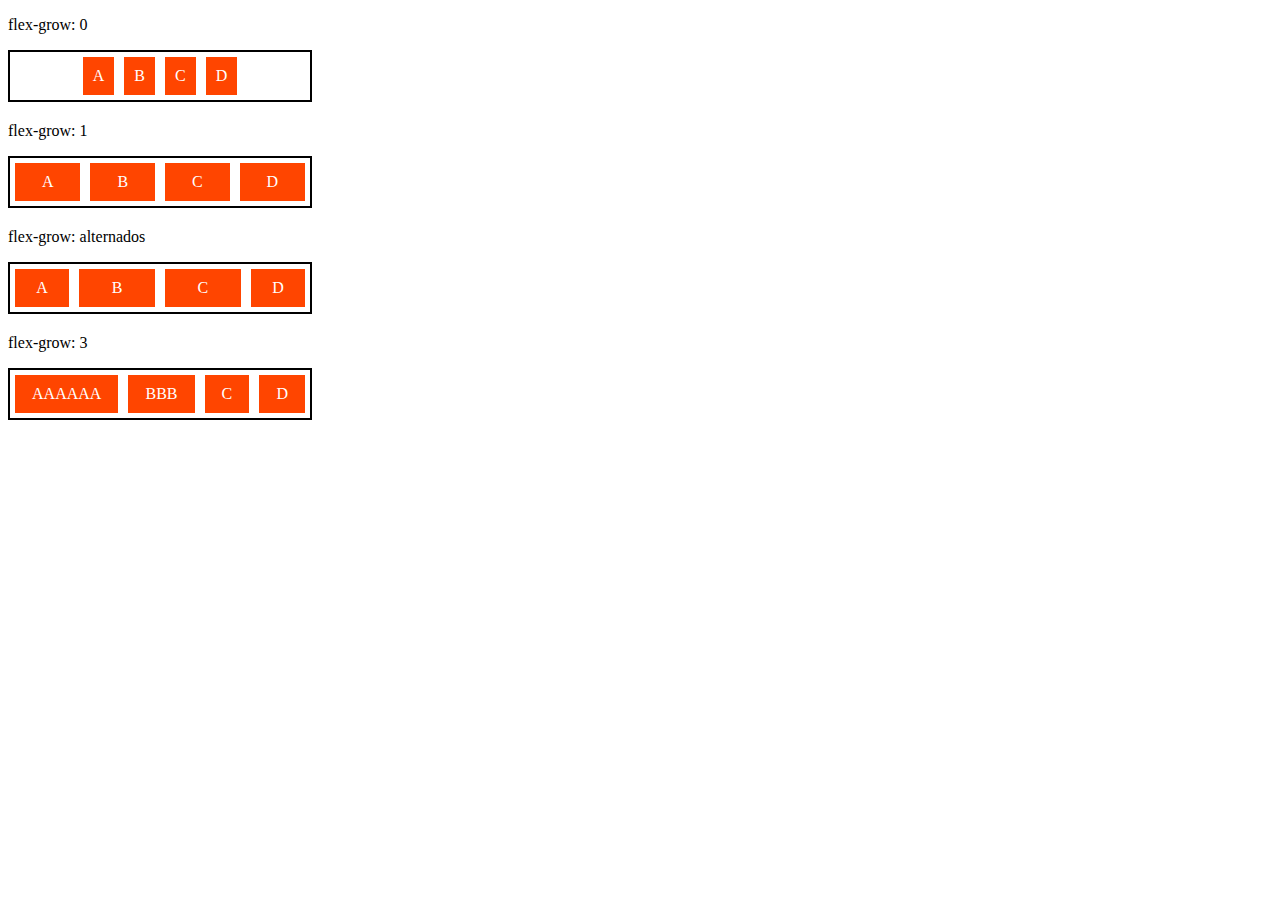
<file: flexbox/7-flex-grow.html>
<!DOCTYPE html>
<html lang="en">
<head>
  <meta charset="UTF-8">
  <meta http-equiv="X-UA-Compatible" content="IE=edge">
  <meta name="viewport" content="width=device-width, initial-scale=1.0">
  <title>Fundamentos - flex-grow</title>
  <style>
    .flex-container{
      display: flex;
      border: 2px solid black;
      max-width: 300px;
      margin-bottom: 20px;
      justify-content: center;
    }

    .item {
      background-color: orangered;
      margin: 5px;
      padding: 10px;
      text-align: center;
      color: white;
    }

    .fg-0 {
      flex-grow: 0;
    }

    .fg-1 {
      flex-grow: 1;
    }

    .fg-2 {
      flex-grow: 2;
    }

    .fg-3 {
      flex-grow: 3;
    }
  </style>
</head>
<body>
  <p>flex-grow: 0 </p>
  <div class="flex-container">
    <dig class="item fg-0">A</dig>
    <dig class="item fg-0">B</dig>
    <dig class="item fg-0">C</dig>
    <dig class="item fg-0">D</dig>
  </div>
  <p>flex-grow: 1 </p>
  <div class="flex-container">
    <dig class="item fg-1">A</dig>
    <dig class="item fg-1">B</dig>
    <dig class="item fg-1">C</dig>
    <dig class="item fg-1">D</dig>
  </div>
  <p>flex-grow: alternados </p>
  <div class="flex-container">
    <dig class="item fg-1">A</dig>
    <dig class="item fg-2">B</dig>
    <dig class="item fg-2">C</dig>
    <dig class="item fg-1">D</dig>
  </div>
  <p>flex-grow: 3 </p>
  <div class="flex-container">
    <dig class="item fg-2">AAAAAA</dig>
    <dig class="item fg-2">BBB</dig>
    <dig class="item fg-2">C</dig>
    <dig class="item fg-2">D</dig>
  </div>
</body>
</html>
</file>
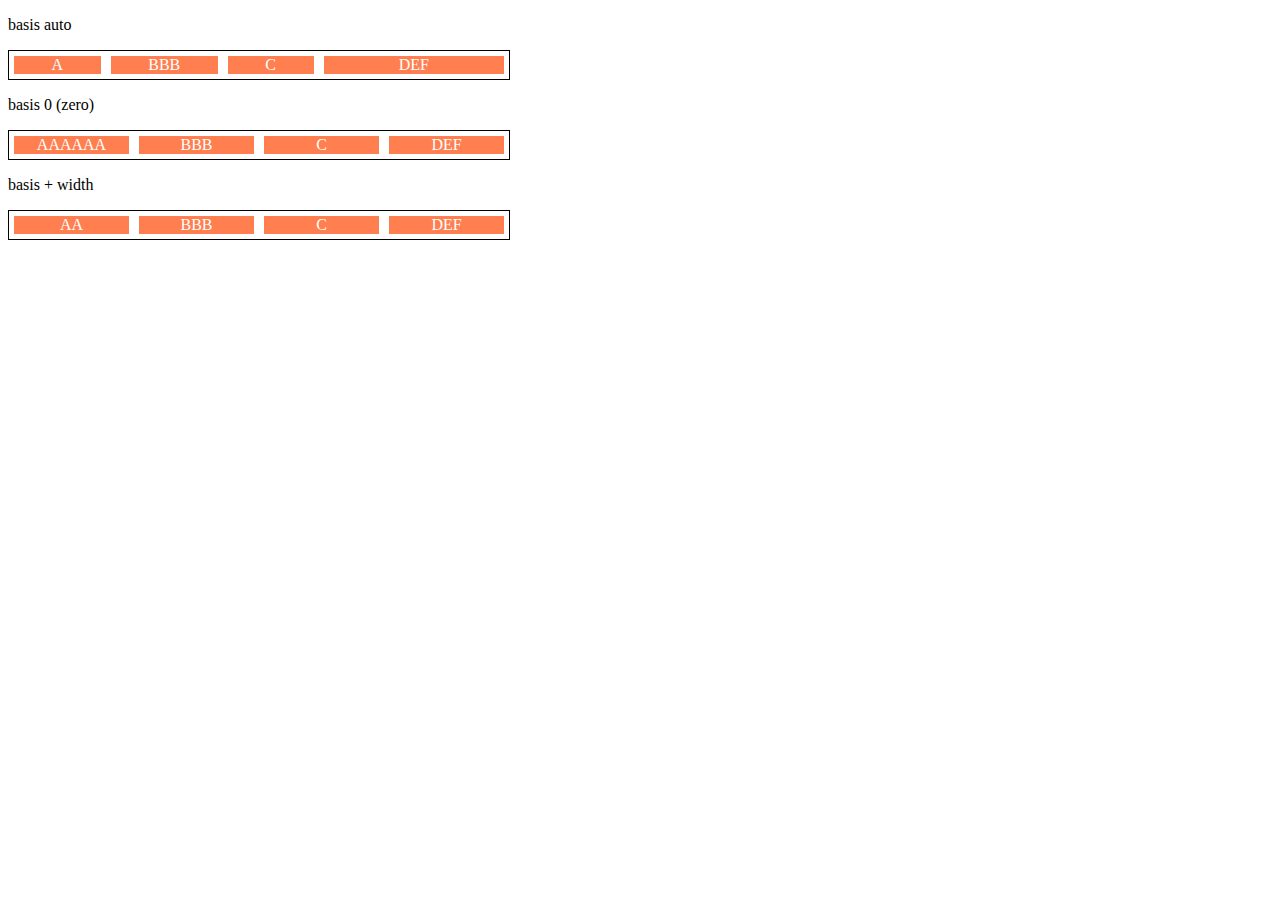
<file: flexbox/8-flex-basis.html>
<!DOCTYPE html>
<html lang="en">
<head>
  <meta charset="UTF-8">
  <meta http-equiv="X-UA-Compatible" content="IE=edge">
  <meta name="viewport" content="width=device-width, initial-scale=1.0">
  <title>Fundamentos - flex-basis</title>
  <style>
    .flex-container {
      max-width: 500px;
      border: 1px solid black;
      display: flex;
    }
    .items {
      background-color: coral;
      color: white;
      text-align: center;
      margin: 5px;
    }

    .bauto {
      flex-basis: auto;
    }

    .fg-0 {
      flex-grow: 0;
    }

    .fg-1 {
      flex-grow: 1;
    }

    .fg-2 {
      flex-grow: 2;
    }

    .b-0 {
      flex-basis: 0;
    }

    .w100 {
      flex-basis: 100px;
    }
  </style>
</head>
<body>

  <p>basis auto</p>
  <div class="flex-container">
    <div class="items bauto fg-1">A</div>
    <div class="items bauto fg-1">BBB</div>
    <div class="items bauto fg-1">C</div>
    <div class="items bauto fg-2">DEF</div>
  </div>

  <p>basis 0 (zero)</p>
  <div class="flex-container">
    <div class="items b-0 fg-1">AAAAAA</div>
    <div class="items b-0 fg-1">BBB</div>
    <div class="items b-0 fg-1">C</div>
    <div class="items b-0 fg-1">DEF</div>
  </div>

  <p>basis + width</p>
  <div class="flex-container">
    <div class="items w100 fg-2">AA</div>
    <div class="items w100 fg-2">BBB</div>
    <div class="items w100 fg-2">C</div>
    <div class="items w100 fg-2">DEF</div>
  </div>
</body>
</html>
</file>
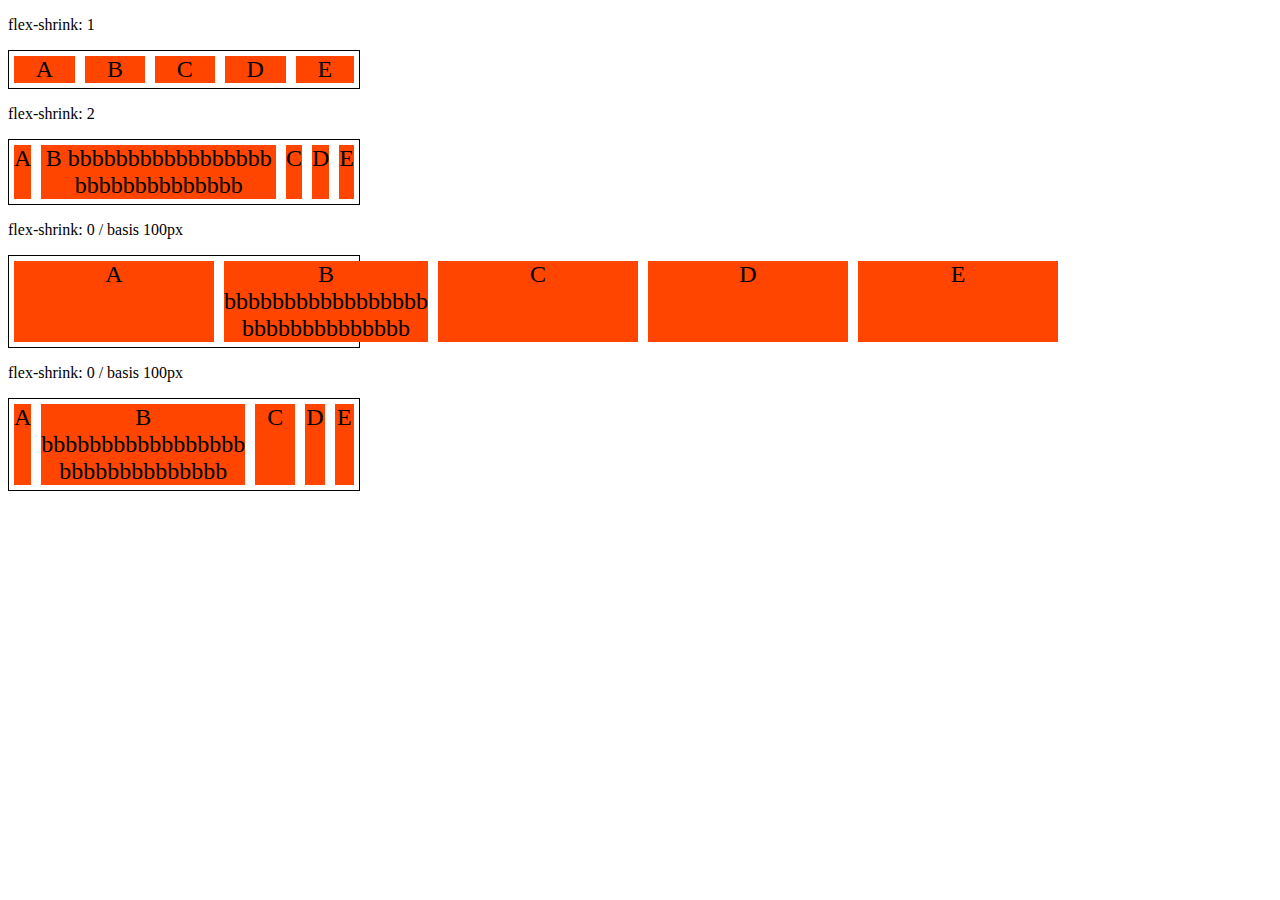
<file: flexbox/9-flex-shrink.html>
<!DOCTYPE html>
<html lang="en">
<head>
  <meta charset="UTF-8">
  <meta http-equiv="X-UA-Compatible" content="IE=edge">
  <meta name="viewport" content="width=device-width, initial-scale=1.0">
  <title>Fundamentos - flex shrink</title>
  <style>
    .flex-container {
      display: flex;
      border: 1px solid black;
      max-width: 350px;
      margin-bottom: 10px;
    }
    .item {
      background-color: orangered;
      font-size: 24px;
      text-align: center;
      margin: 5px;
    }

    .s-0 {
      flex-shrink: 0;
      flex-basis: 200px;
    }

    .s-1 {
      flex-shrink: 1;
    }

    .s-2 {
      flex-shrink: 2;
      flex-basis: 100px;
    }

    .s-3 {
      flex-shrink: 3;
      flex-basis: 200px;
    }

    .fg-1 {
      flex-grow: 1;
    }
  </style>
</head>
<body>

  <p>flex-shrink: 1</p>
  <div class="flex-container">
    <div class="item s-1 fg-1">A</div>
    <div class="item s-1 fg-1">B</div>
    <div class="item s-1 fg-1">C</div>
    <div class="item s-1 fg-1">D</div>
    <div class="item s-1 fg-1">E</div>
  </div>

  <p>flex-shrink: 2</p>
  <div class="flex-container">
    <div class="item s-1 fg-1">A</div>
    <div class="item s-1 fg-1">B bbbbbbbbbbbbbbbbb bbbbbbbbbbbbbb</div>
    <div class="item s-1 fg-1">C</div>
    <div class="item s-1 fg-1">D</div>
    <div class="item s-1 fg-1">E</div>
  </div>

  <p>flex-shrink: 0 / basis 100px</p>
  <div class="flex-container">
    <div class="item s-0 fg-1">A</div>
    <div class="item s-0 fg-1">B bbbbbbbbbbbbbbbbb bbbbbbbbbbbbbb</div>
    <div class="item s-0 fg-1">C</div>
    <div class="item s-0 fg-1">D</div>
    <div class="item s-0 fg-1">E</div>
  </div>

  <p>flex-shrink: 0 / basis 100px</p>
  <div class="flex-container">
    <div class="item s-1 fg-1">A</div>
    <div class="item s-2 fg-1">B bbbbbbbbbbbbbbbbb bbbbbbbbbbbbbb</div>
    <div class="item s-2 fg-1">C</div>
    <div class="item s-3 fg-1">D</div>
    <div class="item s-3 fg-1">E</div>
  </div>
</body>
</html>
</file>
<file: flexbox/flex-projeto/style.css>
* {
  margin: 0;
  padding: 0;
  font-family: 'Open Sans', sans-serif;
}

ul {
  list-style: none;
  margin: 0;
  padding: 0;
}

ul li a {
  text-decoration: none;
}
div img {
  display: block;
  width: 100%;
}
.flex-container {
  display: flex;
  max-width: 992px;
  margin: auto;
  width: 100%;
  min-width: 320px;
  /*padding: 10px 15px;*/
}

header {
  background-color: #122a57;
  height: 100px;
  display: flex;
  align-items: center;
  color: #fff;

}

header .list-items {
  display: flex;
  max-width: 260px;
  width: 100%;
  justify-content: space-between;
  align-items: center;
}

.list-items li a {
  color: #fff;
}

header .menu {
   justify-content: space-between;
}

.apresemtacao {
  height: 100vh;
  align-items: center;
  justify-content: space-between;
}

.apresentacao .texto-apresentacao {
  min-height: 200px;  
}

.texto-apresentacao h1 {
   color: #122a57;
   font-size: 48px;
   margin-bottom : 10px;
}

.btn {
  background-color: #122a57;
  color: #fff;
  text-align: center;
  border-radius: 30px;
  width: 220px;
  display: block;
  text-decoration: none;
  height: 50px;
  line-height: 50px;
  margin-top: 10px;
  margin-bottom: 10px; 
}
#quem-somos{
  flex-direction: row-reverse;
  align-items: center;
  justify-content: space-between;
}

#quem-somos h2{
  font-size: 32px;
  color: #122a57;
  display: flex;
  margin-bottom: 20px;
}

#quem-somos h2::before {
  content: "";
  height: 50px;
  width: 5px;
  margin-right: 5px;
  background-color: #122a57;
  position: relative;
}

#quem-somos p {
  margin-bottom: 10px;
  width: 90%;
}

#quem-somos img {
  
  min-width: 420px;
}

.container-externo {
  background-color: #122a57;
  width: 100%;
}

#servicos {
  flex-direction: column;
  padding-top: 50px;
  padding: 100px 0;
}

#servicos h2 {
  color: #fff;
  font-size: 32px;
  margin-bottom: 20px;
}

.list-servicos {
  display: flex;
  justify-content: space-between;
}

.list-servicos .item-servico {
  text-align: center;
}

.item-servico a {
  width: 120px;
  background-color: #fff;
  border-radius: 30px;
  height: 50px;
  text-align: center;
  margin-top: 20px;
  line-height: 50px;
  padding: 5px 10px;
  color: #122a57;
  font-size: 12px;
  text-decoration: none;
  font-weight: 700;

}

.item-servico  p{
  font-weight: 700;
  font-size: 18px;
  color: #fff;
  margin-top: 20px;
}

.item-servico img {
  width: 80%;
  margin: auto;
}

#planos {
  flex-direction: column;
  min-height: 100vh;
  padding-top: 50px;
}

#planos h2 {
  font-size: 32px;

}

.list-planos{
  display: flex;
  align-items: flex-end;
  justify-content: space-between;
}

.item-plano {
  flex: 1;
  border:  5px solid #122a57;
  margin-right: 20px;
  padding: 10px;
  max-width: 240px;
  
}

.item-plano .btn {
  margin: auto;
  margin-bottom: 20px;
}

.item-plano h3 {
  font-size: 24px;
  display: flex;
  flex-direction: column;
  text-align: center;
  margin-top: 20px;

}

.item-plano h3::after{
  content: "";
  background-color: #122a57;
  width: 100%;
  height: 3px;
  margin-top: 20px;
  margin-bottom: 10px;
}

.item-plano ul {
  padding: 10px 20px;
  display: flex;
  flex-direction: column;
  margin-bottom: 10px;
}

.item-plano ul li {
  display: flex;
  flex-wrap: nowrap;
  align-items: center;

}

.item-plano ul li::before {
  content: "";
  width: 10px;
  height: 10px;
  background-color: #122a57;
  margin-right: 5px;  
}

footer {
  background-color: #122a57;
  height: 70px;
  display: flex;
  align-items: center;
}

footer .footer {
  justify-content: space-between;
  color: #fff;
}

/*mobile*/
@media(max-width: 992px) {
  .flex-container{
    flex-direction: column;
  }

  .apresemtacao {
    flex-direction: column-reverse;
  }
  .apresemtacao .texto-apresentacao {
    width: 100%;
  }
  #quem-somos{
    flex-direction: column-reverse;
  }
  #quem-somos img{
    min-width: 320px;
    margin: auto;
  }
  .list-servicos {
    flex-direction: column;
  }
  .item-servico img{
    width: 50%;
    margin: auto;
  }
  .list-planos {
    flex-direction: column;
    align-items: flex-start;
    margin-bottom: 20px;
  }
  .list-planos .item-plano {
    max-width: 90%;
    margin: auto;
    width: 100%;
    margin-bottom: 20px;
  }
}
</file>
